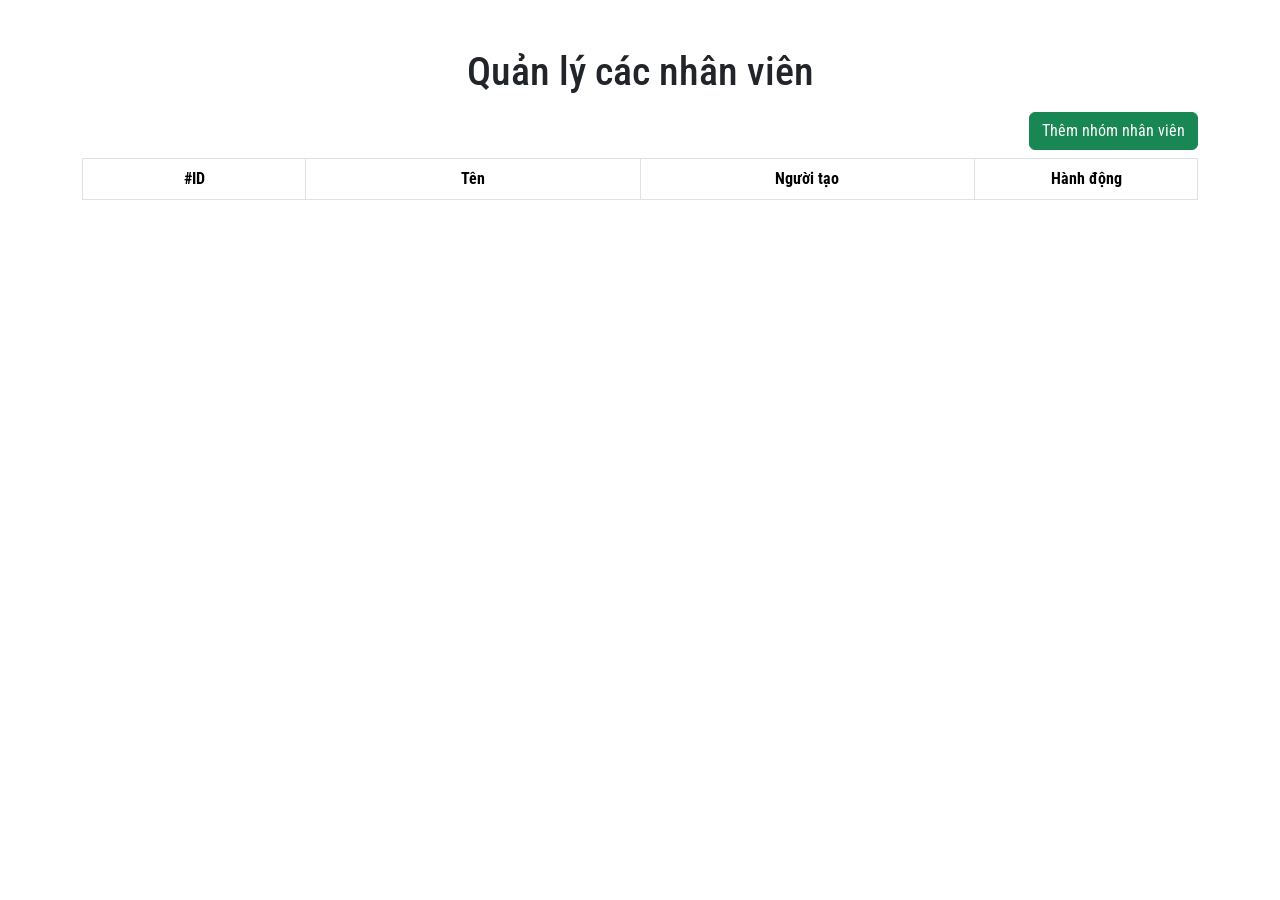
<file: Ex2/Ex2.1/index.html>
<!DOCTYPE html>
<html lang="en">

<head>
    <meta charset="UTF-8">
    <meta http-equiv="X-UA-Compatible" content="IE=edge">
    <meta name="viewport" content="width=device-width, initial-scale=1.0">
    <link href="https://cdn.jsdelivr.net/npm/bootstrap@5.0.1/dist/css/bootstrap.min.css" rel="stylesheet"
        integrity="sha384-+0n0xVW2eSR5OomGNYDnhzAbDsOXxcvSN1TPprVMTNDbiYZCxYbOOl7+AMvyTG2x" crossorigin="anonymous">
    <link rel="stylesheet" href="https://pro.fontawesome.com/releases/v5.10.0/css/all.css"
        integrity="sha384-AYmEC3Yw5cVb3ZcuHtOA93w35dYTsvhLPVnYs9eStHfGJvOvKxVfELGroGkvsg+p" crossorigin="anonymous" />
    <link rel="stylesheet" href="./style.css">
    <title>Home work 2</title>
</head>

<body>

    <main>
        <div class="container">
            <h1 class="text-center pt-5">Quản lý các nhân viên</h1>
            <div class="table-action d-flex py-2">
                <button class="btn btn-success ms-auto" data-bs-toggle="offcanvas" data-bs-target="#offcanvasExample"
                    aria-controls="offcanvasExample">Thêm nhóm nhân viên</button>
            </div>
            <table class="table table-bordered" id="employee-collection-table">
                <thead>
                    <tr>
                        <th scope="col" class="text-center" width="20%">#ID</th>
                        <th scope="col" class="text-center" width="30%">Tên</th>
                        <th scope="col" class="text-center" width="30%">Người tạo</th>
                        <th scope="col" class="text-center" width="20%">Hành động</th>
                    </tr>
                </thead>
                <tbody>
                </tbody>
            </table>
        </div>
    </main>

    <!-- Add Employee Collection -->
    <div class="offcanvas offcanvas-end" tabindex="-1" id="offcanvasExample" aria-labelledby="offcanvasExampleLabel">
        <div class="offcanvas-header">
            <h5 class="offcanvas-title" id="offcanvasExampleLabel">Thêm nhóm nhân viên</h5>
            <button type="button" class="btn-close text-reset" data-bs-dismiss="offcanvas" aria-label="Close"></button>
        </div>
        <div class="offcanvas-body">
            <form id="employee-collection-form">
                <div class="mb-3">
                    <label for="collection-name" class="form-label">Tên nhóm nhân viên:</label>
                    <input type="text" class="form-control" id="collection-name">
                </div>
                <div class="mb-3">
                    <label for="collection-creater-name" class="form-label">Tên người tạo:</label>
                    <input type="text" class="form-control" id="collection-creater-name">
                </div>
            </form>
            <div class="mb-3 d-flex">
                <button id="btn-collection" class="btn btn-success ms-auto">Thêm mới</button>
            </div>
        </div>
    </div>

    <!-- Add Employee -->
    <div class="offcanvas offcanvas-end" tabindex="-1" id="offcanvasExample2" aria-labelledby="offcanvasExampleLabel2">
        <div class="offcanvas-header">
            <h5 class="offcanvas-title" id="offcanvasExampleLabel2">Thêm nhân viên</h5>
            <button type="button" class="btn-close text-reset" data-bs-dismiss="offcanvas" aria-label="Close"></button>
        </div>
        <div class="offcanvas-body">
            <form id="employee-form">
                <div class="mb-3">
                    <label for="employee-name" class="form-label">Tên nhân viên:</label>
                    <input type="text" class="form-control" id="employee-name">
                </div>
                <div class="mb-3">
                    <label for="employee-image" class="form-label">Url hình ảnh:</label>
                    <input type="text" class="form-control" id="employee-image">
                </div>
            </form>
            <div class="mb-3 d-flex">
                <button id="btn-employee" class="btn btn-success ms-auto">Thêm mới</button>
            </div>
        </div>
    </div>

    <!-- Edit Employee -->
    <div class="modal fade" id="exampleModal2" tabindex="-1" aria-labelledby="exampleModalLabel2" aria-hidden="true">
        <div class="modal-dialog modal-dialog-centered">
            <div class="modal-content">
                <div class="modal-header">
                    <h5 class="modal-title" id="exampleModalLabel2">Danh sách nhân viên</h5>
                    <button type="button" class="btn-close" data-bs-dismiss="modal" aria-label="Close"></button>
                </div>
                <div class="modal-body">
                    <form id="employee-form">
                        <div class="mb-3">
                            <label for="employee-name" class="form-label">Tên nhân viên:</label>
                            <input type="text" class="form-control" id="edit-employee-name">
                        </div>
                        <div class="mb-3">
                            <label for="employee-image" class="form-label">Url hình ảnh:</label>
                            <input type="text" class="form-control" id="edit-employee-image">
                        </div>
                    </form>
                    <div class="mb-3 d-flex">
                        <button id="btn-edit-employee" class="btn btn-success ms-auto">Cập nhật</button>
                    </div>
                </div>
            </div>
        </div>
    </div>

    <!-- List employee of Collection employee -->
    <div class="modal fade" id="exampleModal" tabindex="-1" aria-labelledby="exampleModalLabel" aria-hidden="true">
        <div class="modal-dialog modal-xl modal-dialog-centered modal-dialog-scrollable">
            <div class="modal-content">
                <div class="modal-header">
                    <h5 class="modal-title" id="exampleModalLabel">Danh sách nhân viên</h5>
                    <button type="button" class="btn-close" data-bs-dismiss="modal" aria-label="Close"></button>
                </div>
                <div class="modal-body">
                    <table class="table table-bordered" id="employee-table">
                        <thead>
                            <tr>
                                <th scope="col" class="text-center" width="20%">#ID</th>
                                <th scope="col" class="text-center" width="30%">Avatar</th>
                                <th scope="col" class="text-center" width="20%">Tên</th>
                                <th scope="col" class="text-center" width="10%">Ngày thêm</th>
                                <th scope="col" class="text-center" width="20%">Hành động</th>
                            </tr>
                        </thead>
                        <tbody>
                        </tbody>
                    </table>
                </div>
                <div class="modal-footer">
                    <button type="button" class="btn btn-secondary" data-bs-dismiss="modal">Đóng</button>
                </div>
            </div>
        </div>
    </div>

    <script src="https://cdn.jsdelivr.net/npm/bootstrap@5.0.1/dist/js/bootstrap.bundle.min.js"
        integrity="sha384-gtEjrD/SeCtmISkJkNUaaKMoLD0//ElJ19smozuHV6z3Iehds+3Ulb9Bn9Plx0x4"
        crossorigin="anonymous"></script>
    <script src="./Employee.js" type="module"></script>
    <script src="./EmployeeCollection.js" type="module"></script>
    <script src="./script.js" type="module"></script>
</body>

</html>
</file>
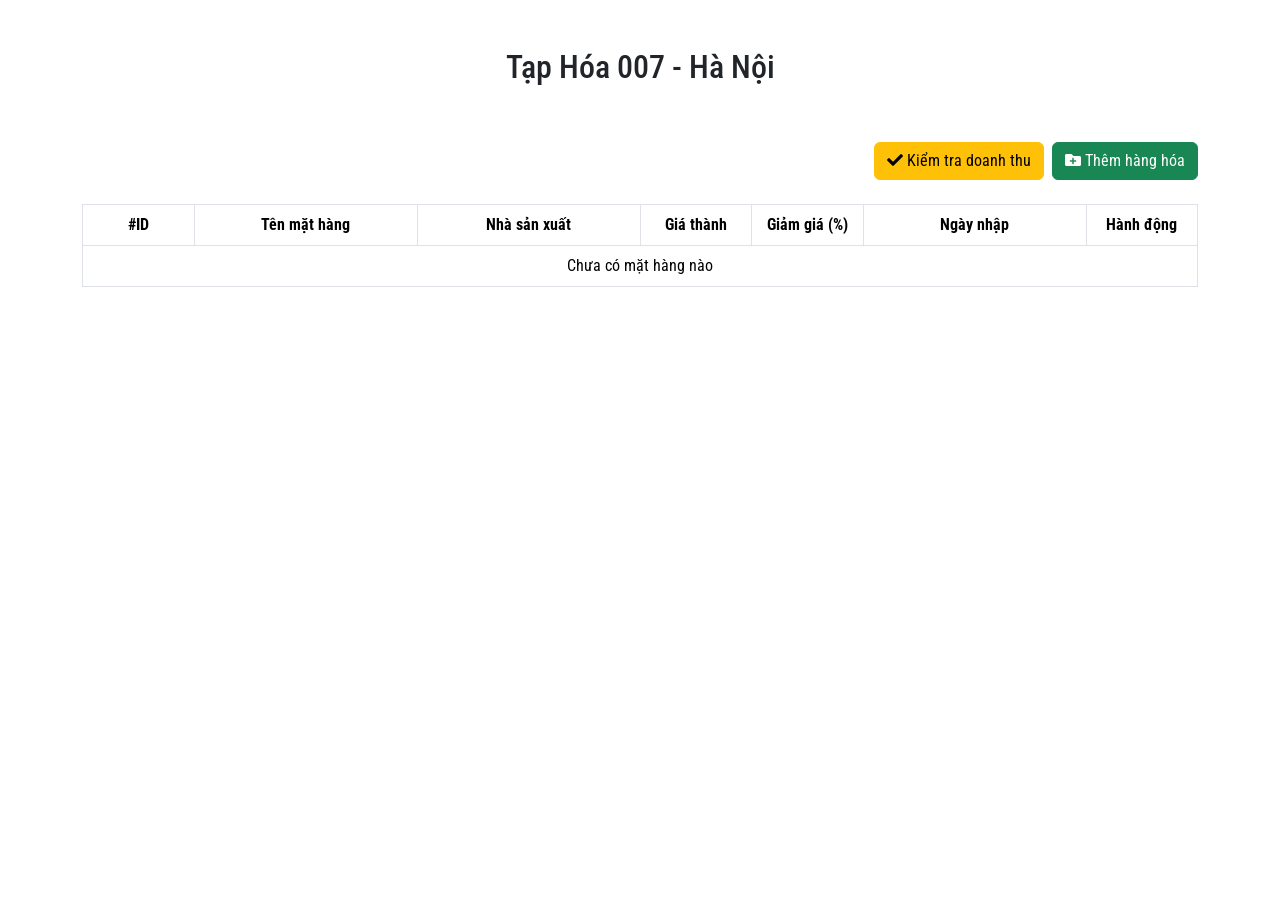
<file: Ex2/Ex2.2/index.html>
<!DOCTYPE html>
<html lang="en">

<head>
    <meta charset="UTF-8">
    <meta http-equiv="X-UA-Compatible" content="IE=edge">
    <meta name="viewport" content="width=device-width, initial-scale=1.0">
    <title>Document </title>
    <link href="https://cdn.jsdelivr.net/npm/bootstrap@5.0.1/dist/css/bootstrap.min.css" rel="stylesheet"
        integrity="sha384-+0n0xVW2eSR5OomGNYDnhzAbDsOXxcvSN1TPprVMTNDbiYZCxYbOOl7+AMvyTG2x" crossorigin="anonymous">
    <link rel="stylesheet" href="https://pro.fontawesome.com/releases/v5.10.0/css/all.css"
        integrity="sha384-AYmEC3Yw5cVb3ZcuHtOA93w35dYTsvhLPVnYs9eStHfGJvOvKxVfELGroGkvsg+p" crossorigin="anonymous" />
    <link rel="stylesheet" href="./style.css">
</head>

<body>
    <div class="container">
        <h2 class="warehouse-title text-center p-5">
            <span id="warehouse-name">#### ###### ######</span> - <span id="warehouse-location">#####</span>
        </h2>
        <div class="warehouse-action mb-4 d-flex justify-content-end">
            <button id="check-revenue" class="btn btn-warning">
                <i class="fas fa-check"></i> Kiểm tra doanh thu
            </button>

            <button id="add-commodity" class="btn btn-success ms-2" data-bs-toggle="offcanvas"
                data-bs-target="#offcanvasExample" aria-controls="offcanvasExample">
                <i class="fas fa-folder-plus"></i> Thêm hàng hóa
            </button>
        </div>
        <div class="warehouse-list">
            <table class="table table-bordered" id="warehouse">
                <thead>
                    <tr>
                        <th scope="col" class="text-center" width="10%">#ID</th>
                        <th scope="col" class="text-center" width="20%">Tên mặt hàng</th>
                        <th scope="col" class="text-center" width="20%">Nhà sản xuất</th>
                        <th scope="col" class="text-center" width="10%">Giá thành</th>
                        <th scope="col" class="text-center" width="10%">Giảm giá (%)</th>
                        <th scope="col" class="text-center" width="20%">Ngày nhập</th>
                        <th scope="col" class="text-center" width="10%">Hành động</th>
                    </tr>
                </thead>
                <tbody>
                </tbody>
            </table>
        </div>
    </div>

    <!-- Add comodity -->
    <div class="offcanvas offcanvas-end" tabindex="-1" id="offcanvasExample" aria-labelledby="offcanvasExampleLabel">
        <div class="offcanvas-header">
            <h5 class="offcanvas-title" id="offcanvasExampleLabel">Thêm hàng hóa</h5>
            <button type="button" class="btn-close text-reset" data-bs-dismiss="offcanvas" aria-label="Close"></button>
        </div>
        <div class="offcanvas-body">
            <form id="commodity-form">
                <div class="mb-3">
                    <label for="commodity-type" class="form-label">Loại hàng hóa:</label>
                    <select class="form-select" id="commodity-type" aria-label="Default select example">
                        <option value="fruit">Trái cây</option>
                        <option value="houseware">Đồ da dụng</option>
                        <option value="clothes">Quần áo</option>
                        <option value="food">Đồ ăn</option>
                    </select>
                </div>
                <div class="mb-3">
                    <label for="commodity-name" class="form-label">Tên hàng hóa:</label>
                    <input type="text" class="form-control" id="commodity-name">
                </div>
                <div class="mb-3">
                    <label for="commodity-producer" class="form-label">Nhà sản xuất:</label>
                    <input type="text" class="form-control" id="commodity-producer">
                </div>
                <div class="mb-3">
                    <label for="commodity-price" class="form-label">Giá thành:</label>
                    <input type="text" class="form-control" id="commodity-price">
                </div>
                <div class="mb-3">
                    <label for="commodity-sale-percent" class="form-label">Giảm giá (%):</label>
                    <input type="text" class="form-control" id="commodity-sale-percent">
                </div>
                <div class="mb-3">
                    <label for="commodity-date-added" class="form-label">Ngày nhập:</label>
                    <input type="date" class="form-control" id="commodity-date-added">
                </div>
                <hr>
                <p>
                    <a class="btn btn-primary" data-bs-toggle="collapse" href="#collapseExample" role="button"
                        aria-expanded="false" aria-controls="collapseExample">
                        Thuộc tính
                    </a>
                </p>
                <div class="collapse" id="collapseExample">
                    <div class="mb-3">
                        <label for="commodity-stamina" class="form-label">Độ bền:</label>
                        <input type="text" class="form-control" id="commodity-stamina">
                    </div>
                    <div class="mb-3">
                        <label for="commodity-origin" class="form-label">Xuất xứ:</label>
                        <input type="text" class="form-control" id="commodity-origin">
                    </div>
                    <div class="mb-3">
                        <label for="commodity-material" class="form-label">Chất liệu:</label>
                        <input type="text" class="form-control" id="commodity-material">
                    </div>
                    <div class="mb-3">
                        <label for="commodity-taste" class="form-label">Vị:</label>
                        <input type="text" class="form-control" id="commodity-taste">
                    </div>
                </div>
            </form>
            <div class="mb-3 d-flex">
                <button id="btn-commodity" class="btn btn-success ms-auto">Thêm mới</button>
            </div>
        </div>
    </div>

    <!-- Check Revenue -->
    <div class="modal fade" id="exampleModal" tabindex="-1" aria-labelledby="exampleModalLabel" aria-hidden="true">
        <div class="modal-dialog">
            <div class="modal-content">
                <div class="modal-header">
                    <h5 class="modal-title" id="exampleModalLabel">Kiểm tra doanh thu</h5>
                    <button type="button" class="btn-close" data-bs-dismiss="modal" aria-label="Close"></button>
                </div>
                <div class="modal-body text-center">
                    <h4>Doanh thu hiện tại</h4>
                    <h1><span id="total-revenue">9999999999</span> VNĐ</h1>
                </div>
                <div class="modal-footer">
                    <button type="button" class="btn btn-secondary" data-bs-dismiss="modal">Đóng</button>
                </div>
            </div>
        </div>
    </div>
    <script src="https://cdn.jsdelivr.net/npm/bootstrap@5.0.1/dist/js/bootstrap.bundle.min.js"
        integrity="sha384-gtEjrD/SeCtmISkJkNUaaKMoLD0//ElJ19smozuHV6z3Iehds+3Ulb9Bn9Plx0x4"
        crossorigin="anonymous"></script>
    <script src="./Class/Commodity.js" type="module"></script>
    <script src="./Class/Houseware.js" type="module"></script>
    <script src="./Class/Clothes.js" type="module"></script>
    <script src="./Class/Fruit.js" type="module"></script>
    <script src="./Class/Food.js" type="module"></script>
    <script src="./Class/Warehouse.js" type="module"></script>
    <script src="./element.js" type="module"></script>
    <script src="./Helpers/bindEvent.js" type="module"></script>
    <script src="./script.js" type="module"></script>
</body>

</html>
</file>
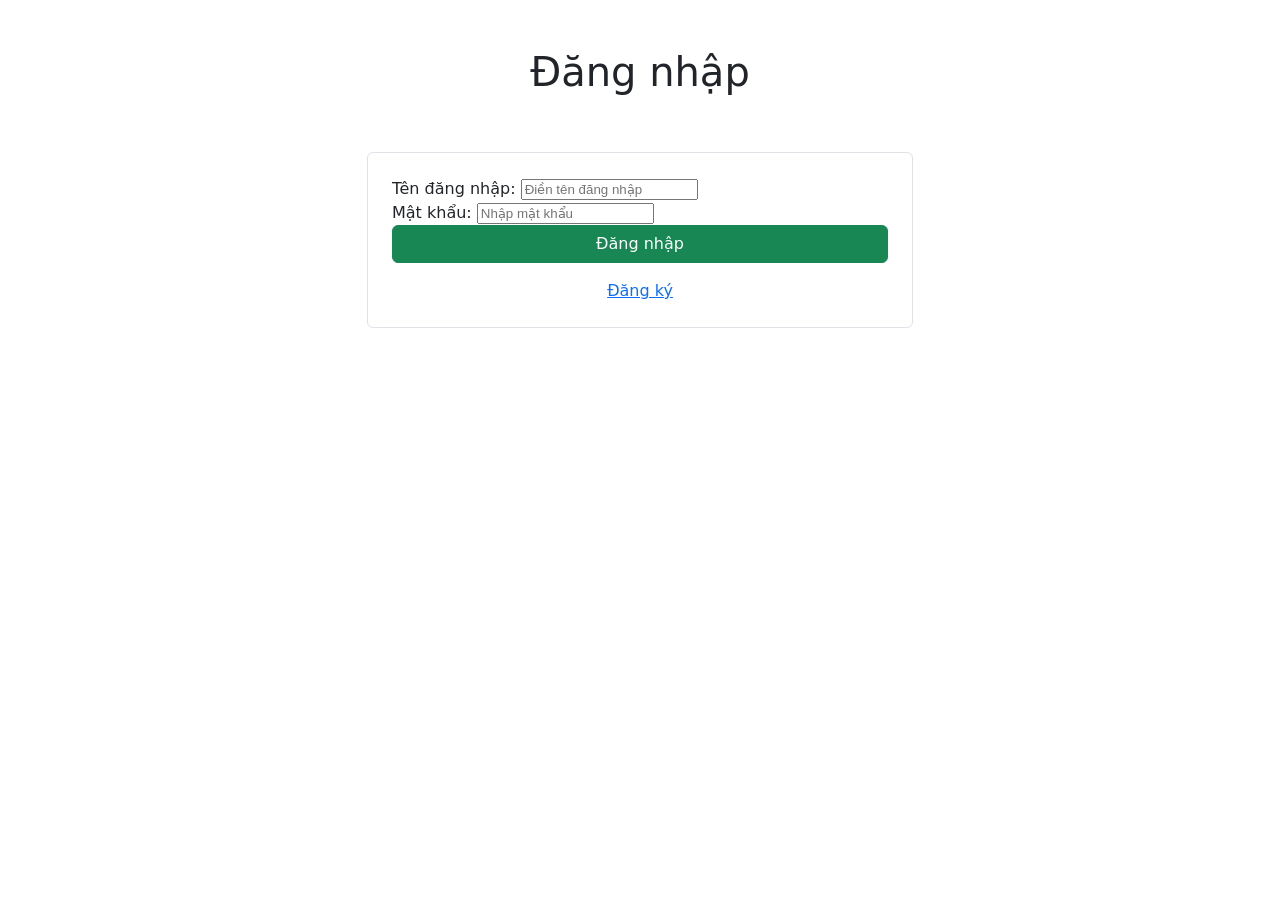
<file: Ex3/login.html>
<!DOCTYPE html>
<html lang="en">

<head>
    <meta charset="UTF-8">
    <meta http-equiv="X-UA-Compatible" content="IE=edge">
    <meta name="viewport" content="width=device-width, initial-scale=1.0">
    <link href="https://cdn.jsdelivr.net/npm/bootstrap@5.0.1/dist/css/bootstrap.min.css" rel="stylesheet"
        integrity="sha384-+0n0xVW2eSR5OomGNYDnhzAbDsOXxcvSN1TPprVMTNDbiYZCxYbOOl7+AMvyTG2x" crossorigin="anonymous">
    <link rel="stylesheet" href="https://pro.fontawesome.com/releases/v5.10.0/css/all.css"
        integrity="sha384-AYmEC3Yw5cVb3ZcuHtOA93w35dYTsvhLPVnYs9eStHfGJvOvKxVfELGroGkvsg+p" crossorigin="anonymous" />
    <title>Document</title>
</head>

<body>

    <div class="container">
        <div class="row">
            <div class="col-12 pt-5">
                <h1 class="text-center">Đăng nhập</h1>
            </div>
            <div class="col-md-6 mx-auto">
                <form id="loginForm" class="border p-4 mt-5 rounded">
                    <custom-input type="text" label="Tên đăng nhập:" label-for="username" input-id="username"
                        placeholder="Điền tên đăng nhập" name="username">
                    </custom-input>
                    <custom-input type="password" label="Mật khẩu:" label-for="password" input-id="password"
                        placeholder="Nhập mật khẩu" name="password">
                    </custom-input>
                    <div class="mb-3">
                        <button type="submit" class="btn btn-success w-100">Đăng nhập</button>
                    </div>
                    <a href="./register.html" class="d-block text-center">Đăng ký</a>
                </form>
            </div>
        </div>
    </div>

    <script src="./Input/text.js"></script>
    <script src="https://cdn.jsdelivr.net/npm/bootstrap@5.0.1/dist/js/bootstrap.bundle.min.js"
        integrity="sha384-gtEjrD/SeCtmISkJkNUaaKMoLD0//ElJ19smozuHV6z3Iehds+3Ulb9Bn9Plx0x4"
        crossorigin="anonymous"></script>
</body>

</html>
</file>
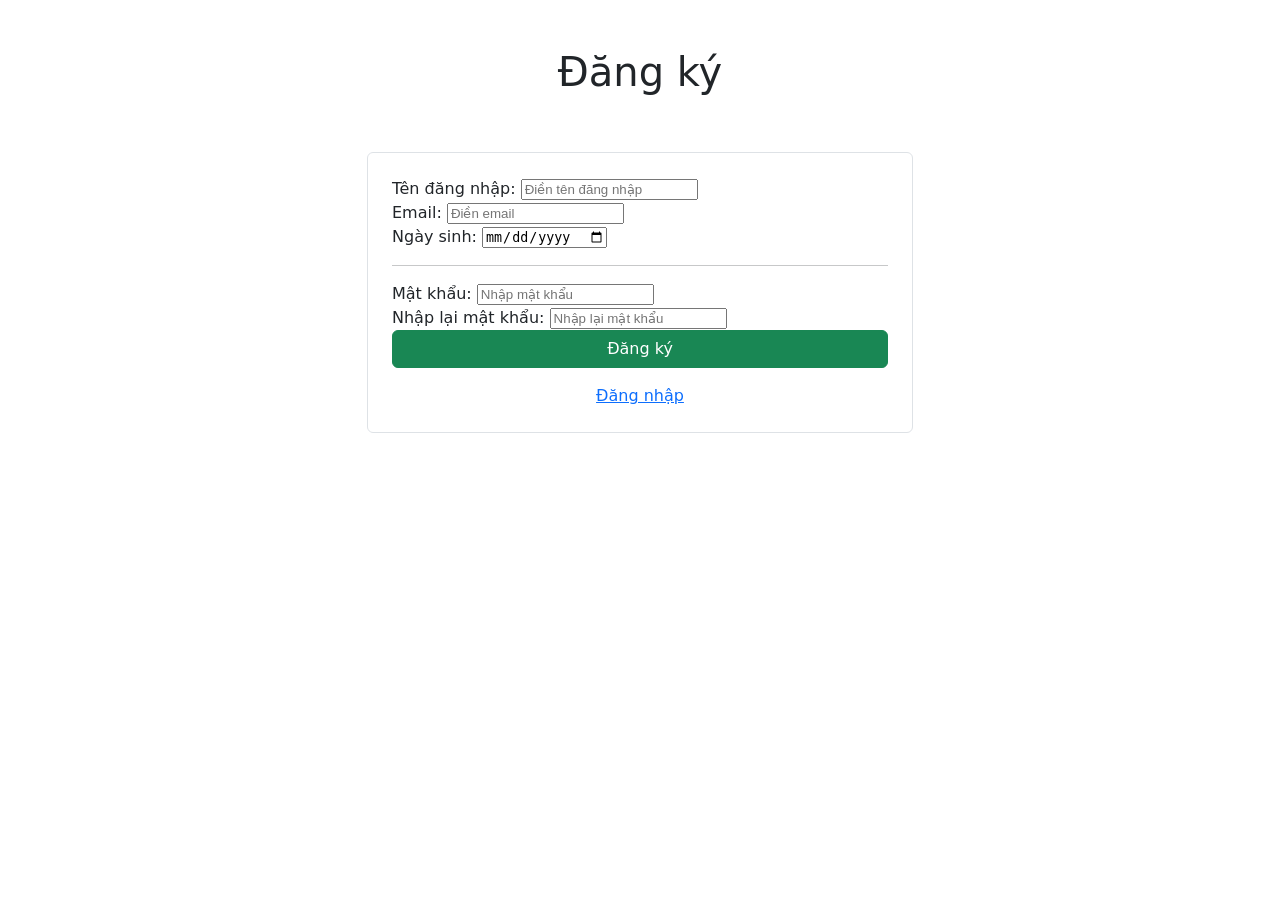
<file: Ex3/register.html>
<!DOCTYPE html>
<html lang="en">

<head>
    <meta charset="UTF-8">
    <meta http-equiv="X-UA-Compatible" content="IE=edge">
    <meta name="viewport" content="width=device-width, initial-scale=1.0">
    <link href="https://cdn.jsdelivr.net/npm/bootstrap@5.0.1/dist/css/bootstrap.min.css" rel="stylesheet"
        integrity="sha384-+0n0xVW2eSR5OomGNYDnhzAbDsOXxcvSN1TPprVMTNDbiYZCxYbOOl7+AMvyTG2x" crossorigin="anonymous">
    <link rel="stylesheet" href="https://pro.fontawesome.com/releases/v5.10.0/css/all.css"
        integrity="sha384-AYmEC3Yw5cVb3ZcuHtOA93w35dYTsvhLPVnYs9eStHfGJvOvKxVfELGroGkvsg+p" crossorigin="anonymous" />
    <title>Document</title>
</head>

<body>

    <div class="container">
        <div class="row">
            <div class="col-12 pt-5">
                <h1 class="text-center">Đăng ký</h1>
            </div>
            <div class="col-md-6 mx-auto">
                <form id="loginForm" class="border p-4 mt-5 rounded">
                    <custom-input type="text" label="Tên đăng nhập:" label-for="username" input-id="username"
                        placeholder="Điền tên đăng nhập" name="username">
                    </custom-input>
                    <custom-input type="email" label="Email:" label-for="email" input-id="email"
                        placeholder="Điền email" name="email">
                    </custom-input>
                    <custom-input type="date" label="Ngày sinh:" label-for="bod" input-id="bod"
                        placeholder="Chọn ngày sinh" name="bod">
                    </custom-input>
                    <hr>
                    <custom-input type="password" label="Mật khẩu:" label-for="password" input-id="password"
                        placeholder="Nhập mật khẩu" name="password">
                    </custom-input>
                    <custom-input type="password" label="Nhập lại mật khẩu:" label-for="re-password"
                        input-id="re-password" placeholder="Nhập lại mật khẩu" name="re-password">
                    </custom-input>
                    <div class="mb-3">
                        <button type="submit" class="btn btn-success w-100">Đăng ký</button>
                    </div>
                    <a href="./login.html" class="d-block text-center">Đăng nhập</a>
                </form>
            </div>
        </div>
    </div>

    <script src="./Input/text.js"></script>
    <script src="https://cdn.jsdelivr.net/npm/bootstrap@5.0.1/dist/js/bootstrap.bundle.min.js"
        integrity="sha384-gtEjrD/SeCtmISkJkNUaaKMoLD0//ElJ19smozuHV6z3Iehds+3Ulb9Bn9Plx0x4"
        crossorigin="anonymous"></script>
</body>

</html>
</file>
<file: Ex2/Ex2.1/style.css>
@import url('https://fonts.googleapis.com/css2?family=Roboto+Condensed:ital,wght@0,300;0,400;0,700;1,300;1,400;1,700&display=swap');

body {
    font-family: 'Roboto Condensed', sans-serif;
}

tbody,
td,
tfoot,
th,
thead,
tr {
    vertical-align: baseline;
}

.img-ava {
    width: 50px;
    height: 50px;
}
</file>
<file: Ex2/Ex2.2/style.css>
@import url('https://fonts.googleapis.com/css2?family=Roboto+Condensed:ital,wght@0,300;0,400;0,700;1,300;1,400;1,700&display=swap');

body {
    font-family: 'Roboto Condensed', sans-serif;
}

tbody,
td,
tfoot,
th,
thead,
tr {
    vertical-align: baseline;
}
</file>
